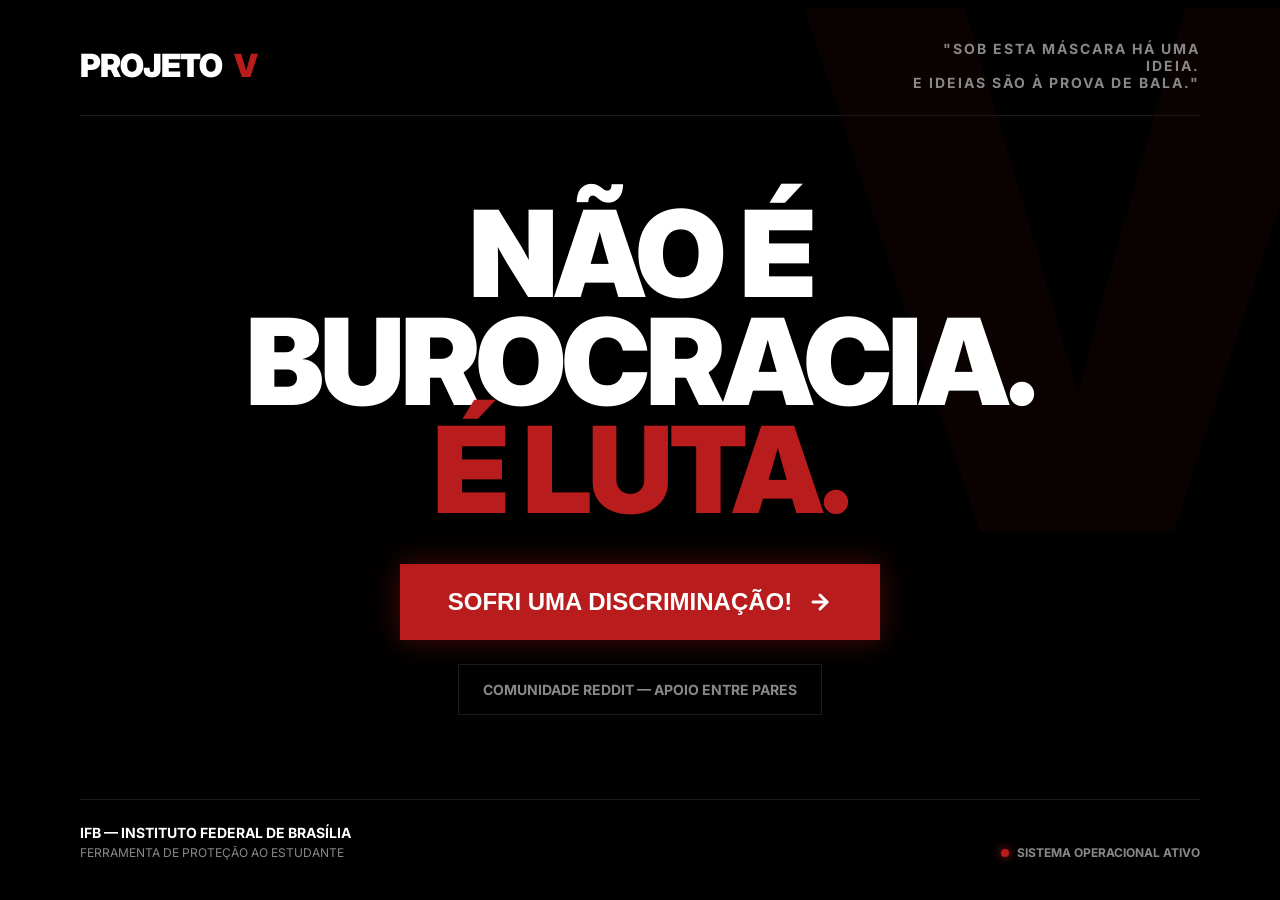
<file: projeto-v-ifb/index.html>
<!DOCTYPE html>
<html lang="pt-BR">
<head>
  <meta charset="UTF-8">
  <meta name="viewport" content="width=device-width, initial-scale=1.0, maximum-scale=1.0, user-scalable=no">
  <title>Projeto V</title>
  <style>
    @import url('https://fonts.googleapis.com/css2?family=Inter:wght@400;700;900&display=swap');
    
    :root {
      --bg: #000000;
      --card: #0a0a0a;
      --line: #1a1a1a;
      --accent: #b91c1c;
      --white: #ffffff;
      --gray: #888888;
    }
    
    body, html {
      margin: 0;
      padding: 0;
      min-height: 100vh;
      background-color: var(--bg);
      font-family: 'Inter', sans-serif;
      color: var(--white);
      -webkit-font-smoothing: antialiased;
    }
    
    .viewport {
      display: flex;
      flex-direction: column;
      min-height: 100vh;
      position: relative;
      overflow-x: hidden;
    }
    
    .v-mask-bg {
      position: fixed;
      top: -10vh;
      right: -5vw;
      font-size: 80vh;
      font-weight: 900;
      color: var(--accent);
      opacity: 0.05;
      line-height: 1;
      z-index: 0;
      pointer-events: none;
      user-select: none;
    }
    
    .content-wrap {
      position: relative;
      z-index: 10;
      display: flex;
      flex-direction: column;
      min-height: 100vh;
      padding: 24px;
      box-sizing: border-box;
      max-width: 1200px;
      margin: 0 auto;
      width: 100%;
    }
    
    .header {
      display: flex;
      justify-content: space-between;
      align-items: flex-start;
      border-bottom: 1px solid var(--line);
      padding-bottom: 24px;
      gap: 16px;
      flex-wrap: wrap;
    }
    
    .brand {
      font-weight: 900;
      font-size: 24px;
      letter-spacing: -1px;
      display: flex;
      align-items: center;
      gap: 4px;
    }
    
    .brand span {
      color: var(--accent);
    }
    
    .quote {
      font-size: 12px;
      text-transform: uppercase;
      letter-spacing: 1px;
      color: var(--gray);
      text-align: left;
      max-width: 300px;
      font-weight: 700;
    }
    
    @media (min-width: 640px) {
      .header { flex-wrap: nowrap; align-items: center; }
      .brand { font-size: 32px; gap: 12px; }
      .quote { font-size: 14px; text-align: right; letter-spacing: 2px; }
      .content-wrap { padding: 40px; }
    }
    
    .main-content {
      flex-grow: 1;
      display: flex;
      flex-direction: column;
      justify-content: center;
      align-items: center;
      text-align: center;
      padding: 40px 0;
    }
    
    .impact-title {
      font-size: 48px;
      font-weight: 900;
      line-height: 0.9;
      letter-spacing: -2px;
      margin: 0 0 40px 0;
      text-transform: uppercase;
    }
    
    @media (min-width: 640px) { .impact-title { font-size: 90px; letter-spacing: -4px; } }
    @media (min-width: 1024px) { .impact-title { font-size: 120px; } }
    
    .action-btn {
      background-color: var(--accent);
      color: var(--white);
      padding: 20px 32px;
      font-size: 18px;
      font-weight: 800;
      text-transform: uppercase;
      border: none;
      cursor: pointer;
      transition: transform 0.1s;
      box-shadow: 0 0 30px rgba(185, 28, 28, 0.4);
      display: flex;
      align-items: center;
      justify-content: center;
      gap: 16px;
      width: 100%;
      max-width: 500px;
    }
    
    .action-btn:active {
      transform: scale(0.96);
    }
    
    @media (min-width: 640px) { .action-btn { padding: 24px 48px; font-size: 24px; width: auto; max-width: none; } }
    
    .secondary-btn {
      background: transparent;
      border: 1px solid var(--line);
      color: var(--gray);
      padding: 16px 24px;
      font-size: 12px;
      font-weight: 700;
      text-transform: uppercase;
      margin-top: 24px;
      cursor: pointer;
      text-decoration: none;
      display: inline-block;
      transition: all 0.2s;
    }
    
    .secondary-btn:hover {
      background: var(--line);
      color: var(--white);
    }
    
    @media (min-width: 640px) { .secondary-btn { font-size: 14px; } }
    
    .flow-container {
      display: none;
      flex-direction: column;
      width: 100%;
      max-width: 700px;
      margin: 0 auto;
      text-align: left;
      animation: fadeIn 0.3s ease-out;
    }
    
    @keyframes fadeIn {
      from { opacity: 0; transform: translateY(10px); }
      to { opacity: 1; transform: translateY(0); }
    }
    
    .flow-active {
      display: flex;
    }
    
    .back-link {
      font-size: 12px;
      font-weight: 700;
      color: var(--gray);
      border: none;
      background: none;
      cursor: pointer;
      margin-bottom: 24px;
      display: inline-flex;
      align-items: center;
      gap: 8px;
      text-transform: uppercase;
      padding: 0;
      letter-spacing: 1px;
      transition: color 0.2s;
    }
    
    .back-link:hover {
      color: var(--white);
    }
    
    .flow-title {
      font-size: 32px;
      font-weight: 900;
      margin: 0 0 32px 0;
      text-transform: uppercase;
      line-height: 1;
    }
    
    @media (min-width: 640px) { .flow-title { font-size: 48px; } }
    
    .options-grid {
      display: flex;
      flex-direction: column;
      gap: 16px;
    }
    
    .flow-card {
      background: var(--card);
      border: 1px solid var(--line);
      padding: 24px;
      display: flex;
      justify-content: space-between;
      align-items: center;
      cursor: pointer;
      transition: all 0.2s;
      text-decoration: none;
      color: var(--white);
    }
    
    .flow-card:hover {
      background: var(--line);
      border-color: var(--accent);
    }
    
    .flow-card:hover svg {
      transform: translateX(8px);
    }
    
    .flow-card h3 {
      font-size: 24px;
      font-weight: 800;
      margin: 0;
      text-transform: uppercase;
    }
    
    @media (min-width: 640px) {
      .flow-card { padding: 32px; }
      .flow-card h3 { font-size: 32px; }
    }
    
    .flow-card .tag {
      font-size: 10px;
      background: rgba(255,255,255,0.1);
      padding: 4px 8px;
      border-radius: 4px;
      color: var(--gray);
      font-weight: 700;
      display: inline-block;
      margin-bottom: 8px;
      text-transform: uppercase;
    }
    
    .flow-card svg {
      transition: transform 0.2s;
    }
    
    .footer-info {
      display: flex;
      justify-content: space-between;
      align-items: flex-end;
      padding-top: 24px;
      border-top: 1px solid var(--line);
      margin-top: auto;
      flex-wrap: wrap;
      gap: 16px;
    }
    
    .footer-info .org-details {
      font-weight: 700;
      font-size: 14px;
      margin-bottom: 4px;
      text-transform: uppercase;
    }
    
    .footer-info .org-sub {
      font-size: 12px;
      color: var(--gray);
      text-transform: uppercase;
    }
    
    .location-tag {
      font-size: 12px;
      font-weight: 700;
      color: var(--gray);
      display: flex;
      align-items: center;
      gap: 8px;
      text-transform: uppercase;
    }
    
    .location-tag .dot {
      width: 8px;
      height: 8px;
      background: var(--accent);
      border-radius: 50%;
      box-shadow: 0 0 10px var(--accent);
      animation: pulse 2s infinite;
    }
    
    @keyframes pulse {
      0% { opacity: 0.5; }
      50% { opacity: 1; }
      100% { opacity: 0.5; }
    }
    
    .hidden {
      display: none !important;
    }
  </style>
</head>
<body>

  <div class="viewport">
    <div class="v-mask-bg">V</div>
    <div class="content-wrap">
      
      <div class="header">
        <div class="brand">PROJETO<span>V</span></div>
        <div class="quote">"Sob esta máscara há uma ideia.<br>E ideias são à prova de bala."</div>
      </div>
      
      <div id="screen-home" class="main-content">
        <h1 class="impact-title">NÃO É<br>BUROCRACIA.<br><span style="color:var(--accent)">É LUTA.</span></h1>
        
        <button onclick="navigate('screen-flow')" class="action-btn">
          SOFRI UMA DISCRIMINAÇÃO! 
          <svg width="24" height="24" viewBox="0 0 24 24" fill="none" stroke="currentColor" stroke-width="3" stroke-linecap="round" stroke-linejoin="round"><line x1="5" y1="12" x2="19" y2="12"></line><polyline points="12 5 19 12 12 19"></polyline></svg>
        </button>
        
        <a href="https://www.reddit.com/r/brasil" target="_blank" class="secondary-btn">COMUNIDADE REDDIT — APOIO ENTRE PARES</a>
      </div>
      
      <div id="screen-flow" class="main-content hidden">
        <div class="flow-container flow-active">
          
          <button onclick="navigate('screen-home')" class="back-link">
            <svg width="16" height="16" viewBox="0 0 24 24" fill="none" stroke="currentColor" stroke-width="3"><line x1="19" y1="12" x2="5" y2="12"></line><polyline points="12 19 5 12 12 5"></polyline></svg>
            VOLTAR PARA O INÍCIO
          </button>
          
          <h2 class="flow-title">QUAL O TIPO DE<br><span style="color:var(--accent)">ENFRENTAMENTO?</span></h2>
          
          <div class="options-grid">
            <!-- Substitua os HREFs com os links dos seus Google Forms -->
            <a href="https://docs.google.com/forms/d/e/1FAIpQLSd7WvHlWP5ILGqYaZXUc3HwtMSWD_ZQWyqFf_F6etvYC0o79A/viewform?usp=publish-editor" target="_top" class="flow-card">
              <div>
                <div class="tag">DENÚNCIA</div>
                <h3>RACISMO</h3>
              </div>
              <svg width="32" height="32" viewBox="0 0 24 24" fill="none" stroke="var(--accent)" stroke-width="3"><path d="M5 12h14M12 5l7 7-7 7"/></svg>
            </a>
            
            <a href="https://docs.google.com/forms/d/e/1FAIpQLSd7WvHlWP5ILGqYaZXUc3HwtMSWD_ZQWyqFf_F6etvYC0o79A/viewform?usp=publish-editor" target="_top" class="flow-card">
              <div>
                <div class="tag">DENÚNCIA</div>
                <h3>CAPACITISMO</h3>
              </div>
              <svg width="32" height="32" viewBox="0 0 24 24" fill="none" stroke="var(--accent)" stroke-width="3"><path d="M5 12h14M12 5l7 7-7 7"/></svg>
            </a>
            
            <a href="https://docs.google.com/forms/d/e/1FAIpQLSd7WvHlWP5ILGqYaZXUc3HwtMSWD_ZQWyqFf_F6etvYC0o79A/viewform?usp=publish-editor" target="_top" class="flow-card">
              <div>
                <div class="tag">DENÚNCIA</div>
                <h3>LGBTFOBIA</h3>
              </div>
              <svg width="32" height="32" viewBox="0 0 24 24" fill="none" stroke="var(--accent)" stroke-width="3"><path d="M5 12h14M12 5l7 7-7 7"/></svg>
            </a>
          </div>
          
        </div>
      </div>
      
      <div class="footer-info">
        <div>
          <div class="org-details">IFB — INSTITUTO FEDERAL DE BRASÍLIA</div>
          <div class="org-sub">Ferramenta de Proteção ao Estudante</div>
        </div>
        <div class="location-tag">
          <div class="dot"></div> SISTEMA OPERACIONAL ATIVO
        </div>
      </div>
      
    </div>
  </div>
  
  <script>
    function navigate(targetId) {
      document.getElementById('screen-home').classList.add('hidden');
      document.getElementById('screen-flow').classList.add('hidden');
      document.getElementById(targetId).classList.remove('hidden');
    }
  </script>
</body>
</html>
</file>
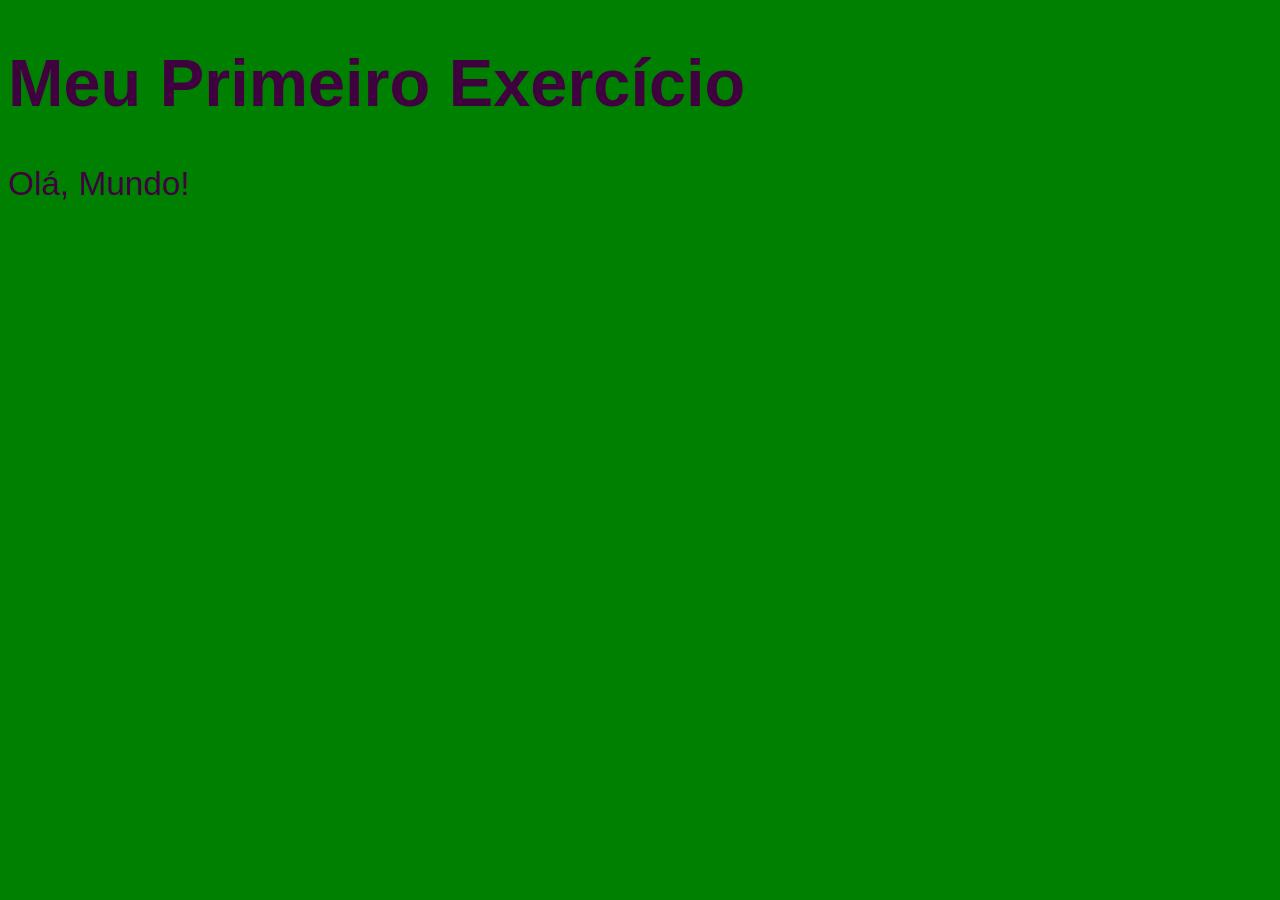
<file: cursos_em_video/curso_em_video_js/ex001.html>
<!DOCTYPE html>
<html lang="pt-br">
<head>
    <meta charset="UTF-8">
    <meta name="viewport" content="width=device-width, initial-scale=1.0">
    <title>Meu Primeiro Exercício_Aula4</title>
    <style>
        body{
            background-color: green;
            color: rgb(63, 2, 63);
            font: normal 25pt Arial;
        }
    </style>
</head>
<body>
    <h1>Meu Primeiro Exercício</h1>
    <p>Olá, Mundo!</p>
    <script>
        window.alert('Minha primeira mensagem de alerta');
        confirm('Está gostando do curso?');
        prompt('Qual é o seu nome?');
    </script>
</body>
</html>
</file>
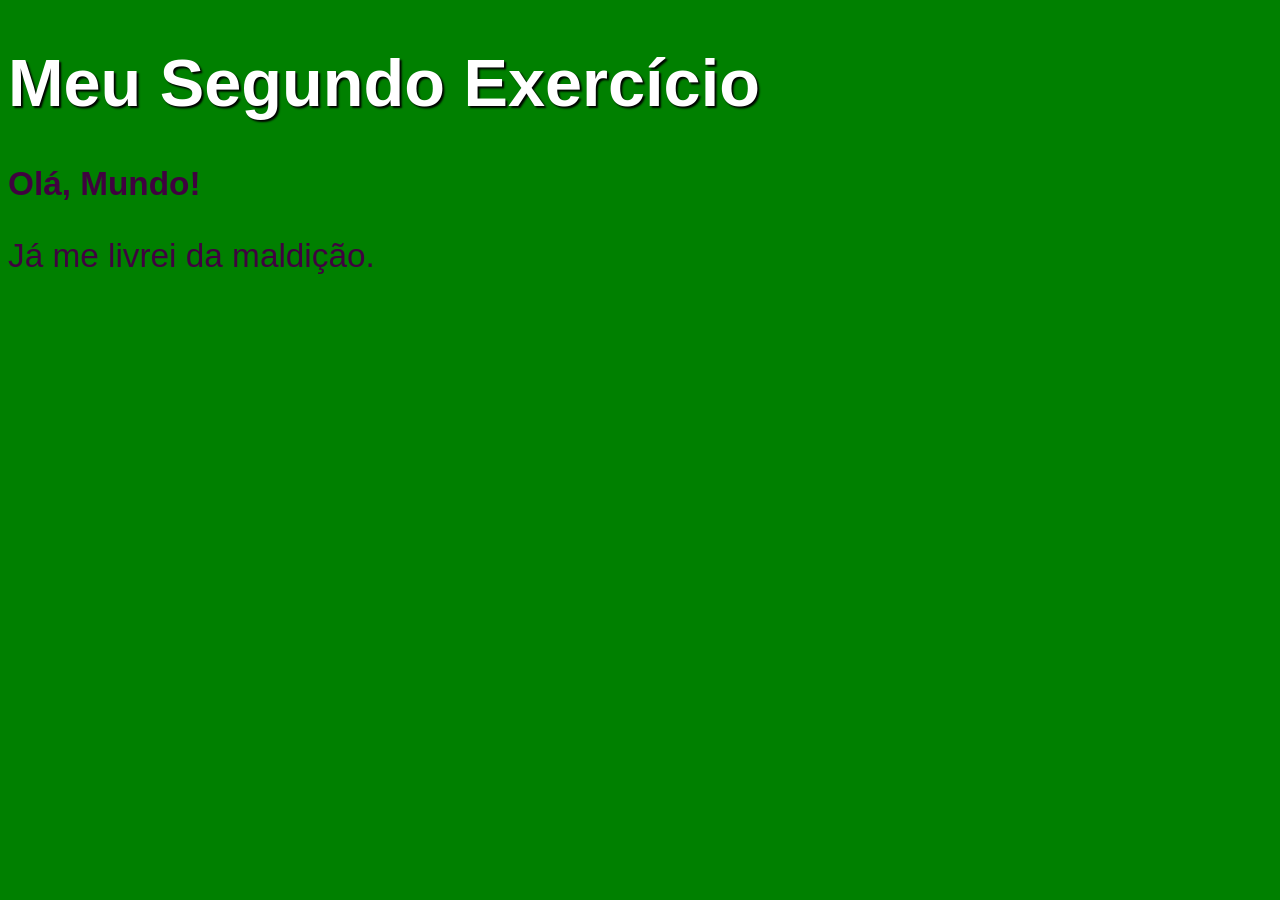
<file: cursos_em_video/curso_em_video_js/ex002.html>
<!DOCTYPE html>
<html lang="pt-br">
<head>
    <meta charset="UTF-8">
    <meta name="viewport" content="width=device-width, initial-scale=1.0">
    <title>Meu Segundo Exercício: Aula 4</title>
    <style>
        body{
            background-color: green;
            color: rgb(63, 2, 63);
            font: normal 25pt Arial;
        }
        h1{
            color: rgb(255, 255, 255);
            text-shadow: 2px 2px 2px rgb(0, 0, 0);
        }
    </style>
</head>
<body>
    <h1>Meu Segundo Exercício</h1>
    <p><b>Olá, Mundo!</b></p>
    <p> Já me livrei da maldição.</p>
    <script>
        window.alert('Minha primeira mensagem de alerta');
        window.confirm('Está gostando do curso?');
        window.prompt('Qual é o seu nome?');
    </script>
</body>
</html>
</file>
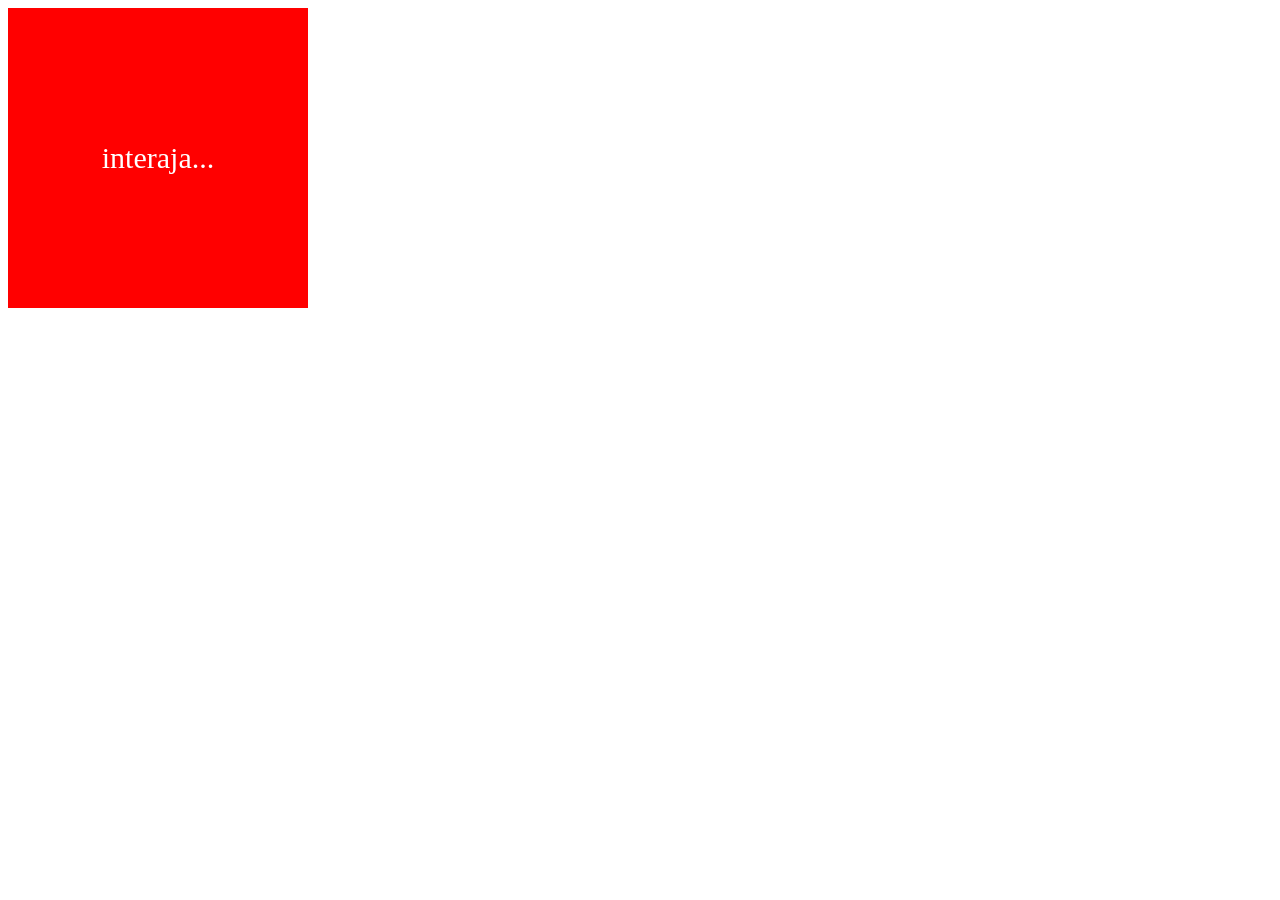
<file: cursos_em_video/curso_em_video_js/aula10/ex006.html>
<!DOCTYPE html>
<html lang="pt-BR">
<head>
    <meta charset="UTF-8">
    <meta name="viewport" content="width=device-width, initial-scale=1.0">
    <title>Document</title>
    <style>
        #area {
            width: 300px;
            height: 300px;
            background-color: #f00;
            color: #fff;
            text-align: center;
            line-height: 300px;
            font-size: 30px;
            transition: all 1s;
        }
    </style>
</head>
<body>
    <div id="area" onclick="clicar()" onmouseenter="entrar()" onmouseout="sair()">
        interaja...
    </div>
    <script>
        var a = window.document.getElementById('area');
            a.addEventListener('click', clicar);
            a.addEventListener('mouseenter', entrar);
            a.addEventListener('mouseout', sair);

        function clicar() {          
            a.innerText = 'Clicou!';
            a.style.background = "pink";
        }
        function entrar() {
            a.innerText = 'Entrou!';
            a.style.background = "blue";
        }
        function sair() {
            a.innerText = 'Saiu!';
            a.style.background = "red"; 
        }
    </script>
</body>
</html>
</file>
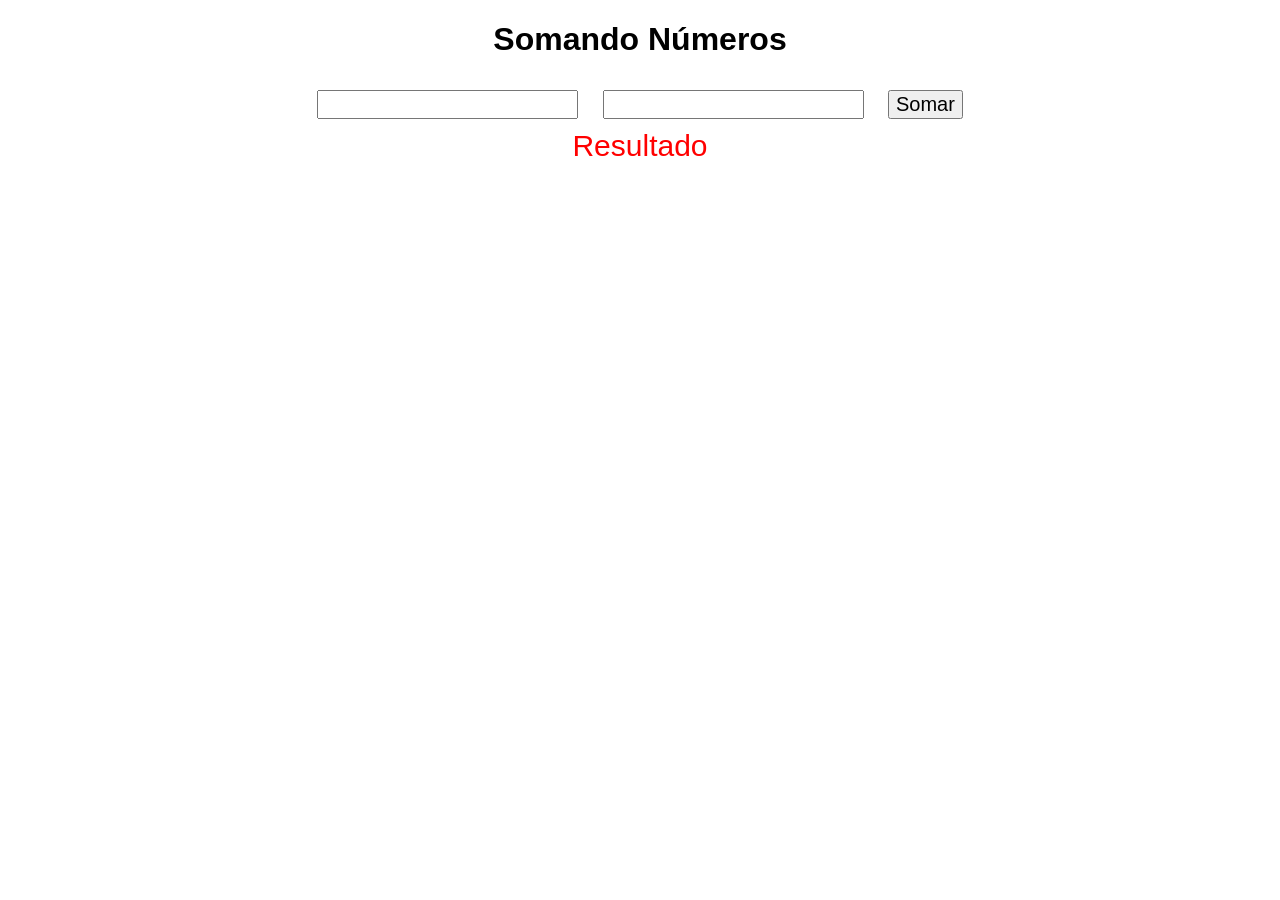
<file: cursos_em_video/curso_em_video_js/aula10/ex007.html>
<!DOCTYPE html>
<html lang="pt-BR">
<head>
    <meta charset="UTF-8">
    <meta name="viewport" content="width=device-width, initial-scale=1.0">
    <title>Somando Números</title>
    <style>
        body {
            font-family: Arial, Helvetica, sans-serif;
            text-align: center;
        }
        input {
            font-size: 20px;
            margin: 10px;
        }
        #res {
            font-size: 30px;
            color: red;
        }
    </style>
</head>
<body>
    <h1>Somando Números</h1>
    <input type="number" name="txtn1" id="txtn1">
    <input type="number" name="txtn2" id="txtn2">
    <input type="button" value="Somar" onclick="somar()">
    <div id="res">Resultado</div>
    
    <script>
        function somar(){
            var tn1 = window.document.getElementById('txtn1');
            var tn2 = window.document.querySelector('input#txtn2');
            var res = window.document.getElementById('res');
            var n1 = Number(tn1.value);
            var n2 = Number(tn2.value);
            var s = n1 + n2;
            res.innerHTML = `<strong>Resultado: ${s}</strong>`;
        }
    </script>
</body>
</html>
</file>
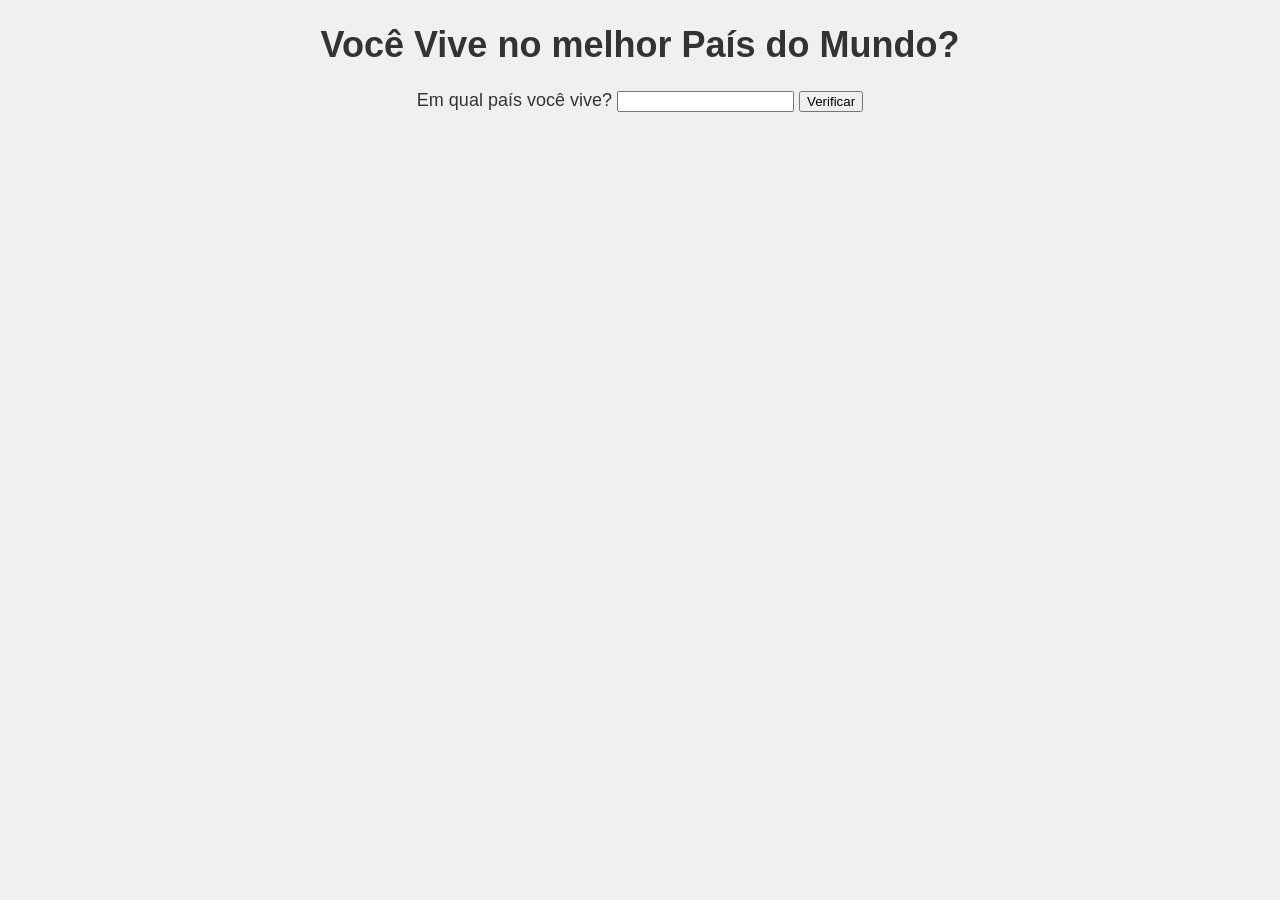
<file: cursos_em_video/curso_em_video_js/aula11/ex009_1.html>
<!DOCTYPE html>
<html lang="en">
<head>
    <meta charset="UTF-8">
    <meta name="viewport" content="width=device-width, initial-scale=1.0">
    <title>Você Vive no melhor País do Mundo?</title>
    <style>
        body {
            font-family: Arial, sans-serif;
            text-align: center;
        }
        button {
            background-color: #4CAF50;
            border: none;
            color: white;
            padding: 15px 32px;
            text-align: center;
            text-decoration: none;
            display: inline-block;
            font-size: 16px;
            margin: 4px 2px;
            cursor: pointer;
        }
        body {
            background-color: #f0f0f0;
            color: #333;
            font-size: 18px;
        }
    </style>
</head>
<body>
    <h1>Você Vive no melhor País do Mundo?</h1>
    Em qual país você vive? <input type="text" name="txtpais" id="txtpais">
    <input type="button" value="Verificar" onclick="verificar()">
    <div id= "res"> 
    </div>
    <script>
        const verificar = () => {
            var pais = window.document.querySelector('input#txtpais')
            var res = window.document.querySelector('div#res')
            if (pais.value.toLowerCase() == 'brasil') {
                res.innerHTML = `<p>Você vive no <strong>${pais.value}</strong>, o melhor país do mundo!</p>`
            } else {
                res.innerHTML = `<p>Você vive no <strong>${pais.value}</strong>, mas não é o melhor país do mundo.</p>`
            }
            
        }
    </script>
</body>
</html>
</file>
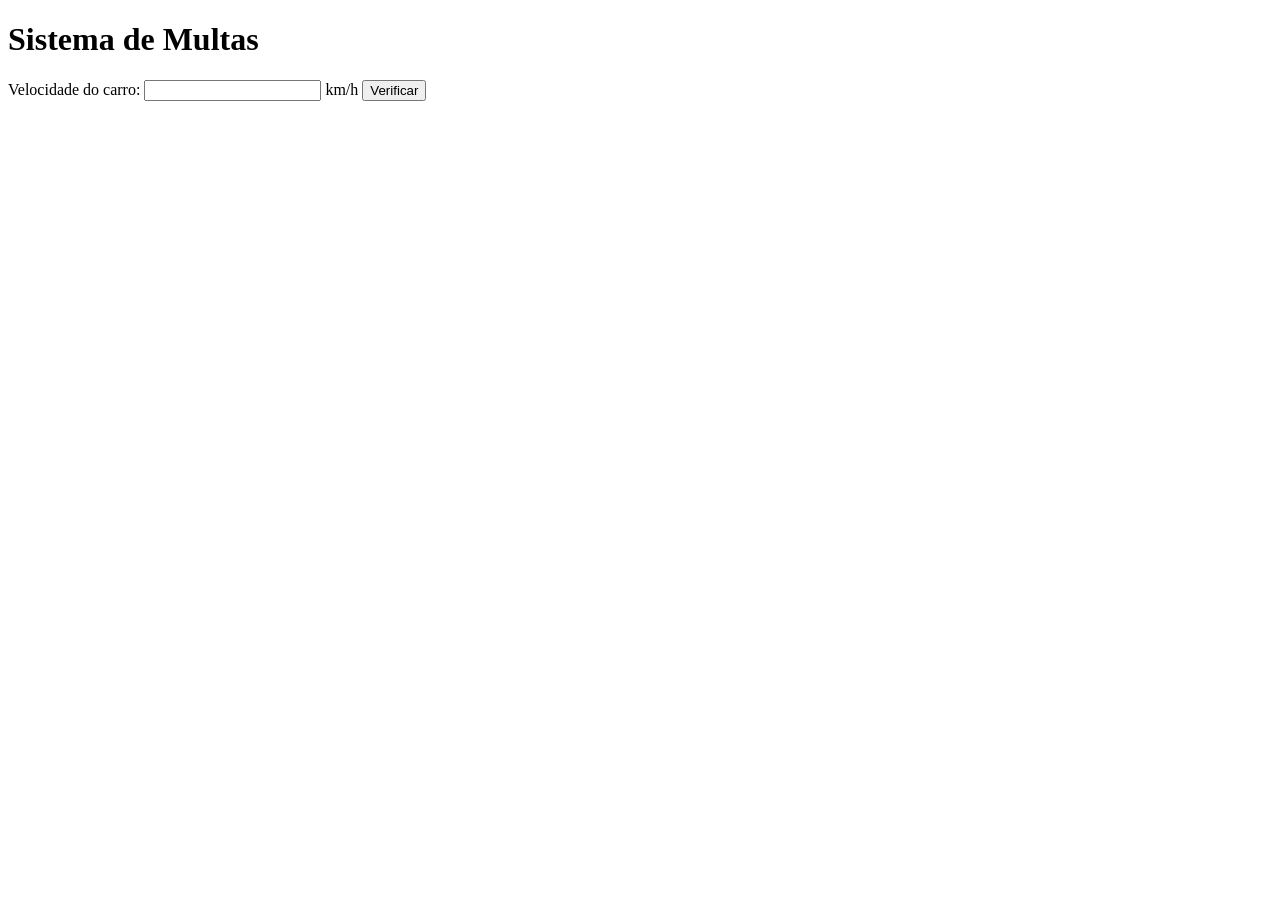
<file: cursos_em_video/curso_em_video_js/aula11/ex010.html>
<!DOCTYPE html>
<html lang="en">
<head>
    <meta charset="UTF-8">
    <meta name="viewport" content="width=device-width, initial-scale=1.0">
    <title>Detran</title>
</head>
<body>
    <h1>Sistema de Multas</h1>
    Velocidade do carro: <input type="number" name="txtvel" id="txtvel"> km/h
    <input type="button" value="Verificar" onclick="calcular()">
    <div id= "res">
    
    </div>

    <script>
        function calcular() {
            var txtv = window.document.querySelector('input#txtvel')
            var res = window.document.querySelector('div#res')
            var vel = Number(txtv.value)
            res.innerHTML = `<p>Sua velocidade foi de <strong>${vel} km/h</strong></p>`
            if (vel > 60) {
                var multa = (vel - 60) * 7
                res.innerHTML += `<p>Você foi multado! O valor da multa é de <strong>R$ ${multa.toFixed(2)}</strong></p>`
            } else  {
                res.innerHTML += `<p>Você está dentro do limite de velocidade. <strong>Parabéns!</strong></p>`
            }
        }
    </script>   
</body>
</html>
</file>
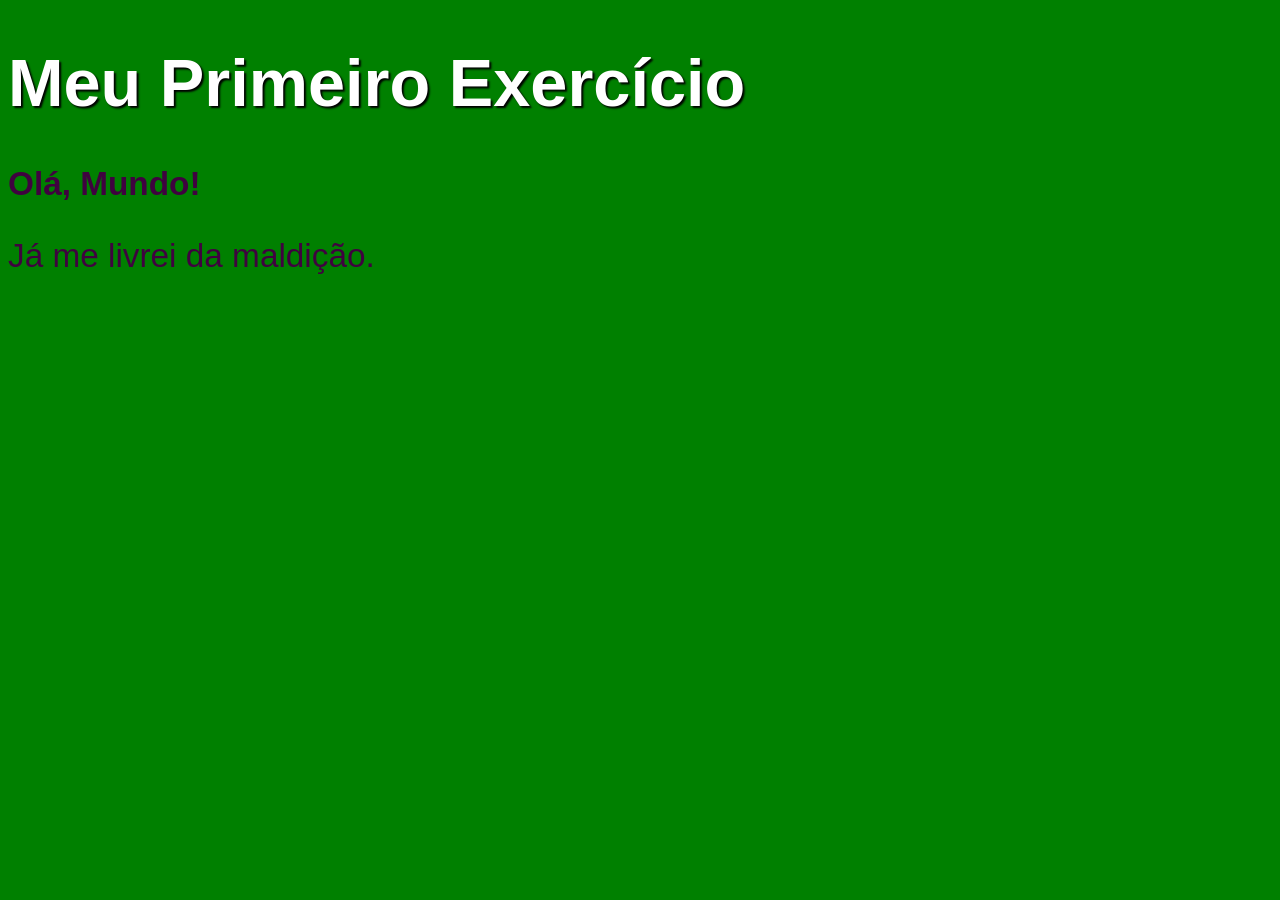
<file: cursos_em_video/curso_em_video_js/aula4/ex001.html>
<!DOCTYPE html>
<html lang="pt-br">
<head>
    <meta charset="UTF-8">
    <meta name="viewport" content="width=device-width, initial-scale=1.0">
    <title>Meu Primeiro Exercício: Aula 4</title>
    <style>
        body{
            background-color: green;
            color: rgb(63, 2, 63);
            font: normal 25pt Arial;
        }
        h1{
            color: rgb(255, 255, 255);
            text-shadow: 2px 2px 2px rgb(0, 0, 0);
        }
    </style>
</head>
<body>
    <h1>Meu Primeiro Exercício</h1>
    <p><b>Olá, Mundo!</b></p>
    <p> Já me livrei da maldição.</p>
    <script>
        window.alert('Minha primeira mensagem de alerta');
        window.confirm('Está gostando do curso?');
        window.prompt('Qual é o seu nome?');
    </script>
</body>
</html>
</file>
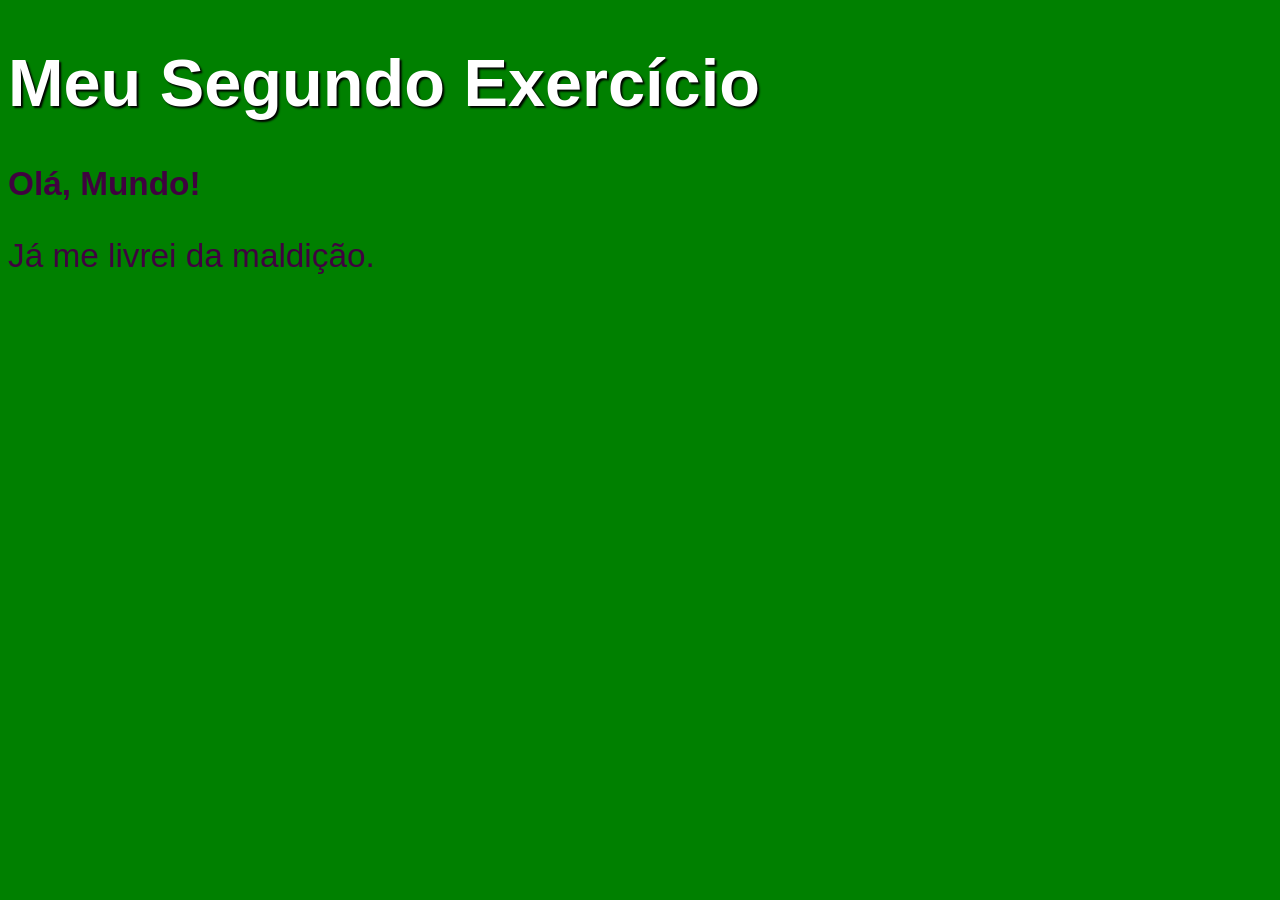
<file: cursos_em_video/curso_em_video_js/aula6/ex002.html>
<!DOCTYPE html>
<html lang="pt-br">
<head>
    <meta charset="UTF-8">
    <meta name="viewport" content="width=device-width, initial-scale=1.0">
    <title>Meu Segundo Exercício: Aula 6</title>
    <style>
        body{
            background-color: green;
            color: rgb(63, 2, 63);
            font: normal 25pt Arial;
        }
        h1{
            color: rgb(255, 255, 255);
            text-shadow: 2px 2px 2px rgb(0, 0, 0);
        }
    </style>
</head>
<body>
    <h1>Meu Segundo Exercício</h1>
    <p><b>Olá, Mundo!</b></p>  <!-- Comentário -->
    <p> Já me livrei da maldição.</p>
    <script>
        var nome = window.prompt('Qual é o seu nome?');
        window.alert(`Olá ${nome}, seja bem-vindo!`);
    </script>
</body>
</html>
</file>
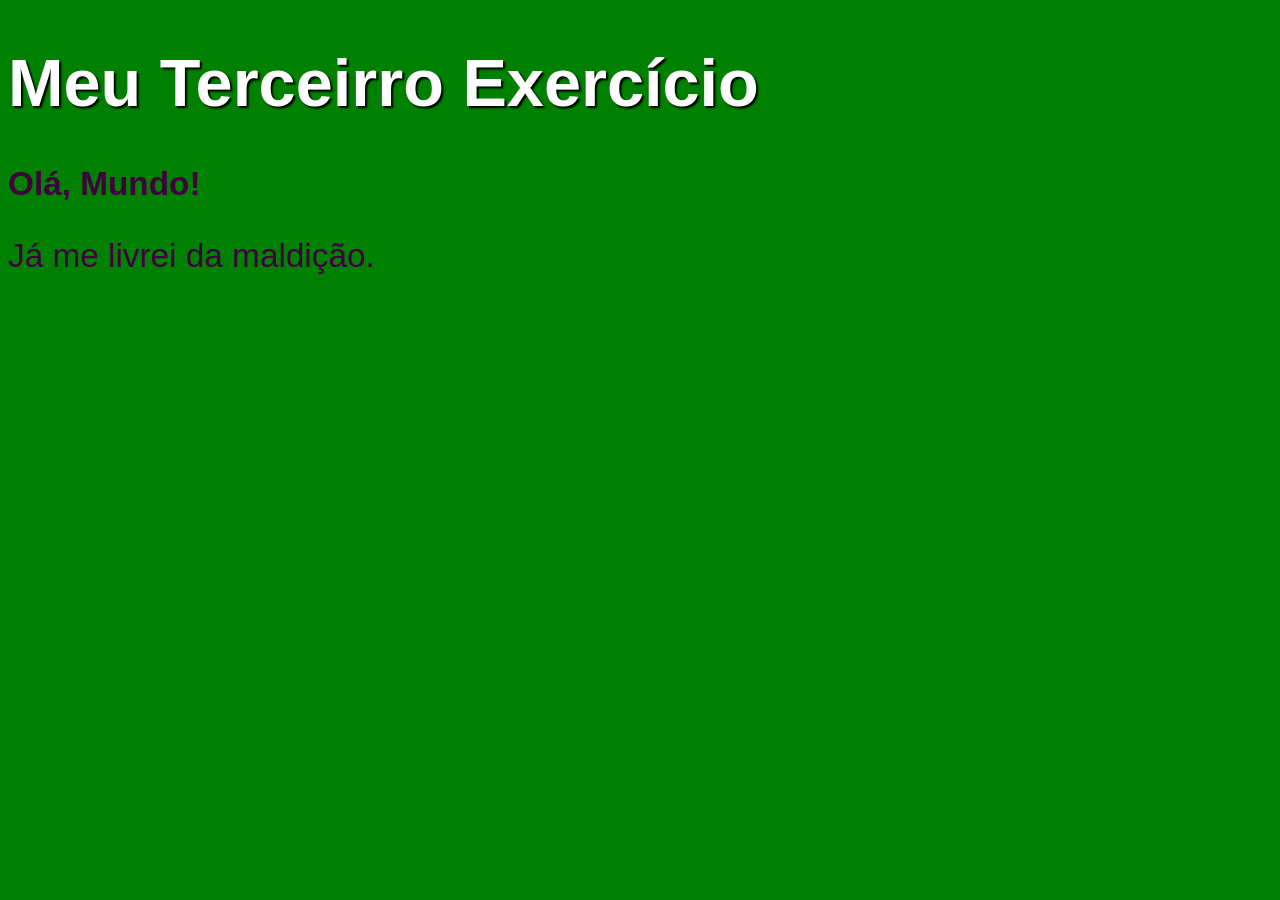
<file: cursos_em_video/curso_em_video_js/aula6/ex003.html>
<!DOCTYPE html>
<html lang="pt-br">
<head>
    <meta charset="UTF-8">
    <meta name="viewport" content="width=device-width, initial-scale=1.0">
    <title>Meu Terceirro Exercício </title>
    <style>
        body{
            background-color: green;
            color: rgb(63, 2, 63);
            font: normal 25pt Arial;
        }
        h1{
            color: rgb(255, 255, 255);
            text-shadow: 2px 2px 2px rgb(0, 0, 0);
        }
    </style>
</head>
<body>
    <h1>Meu Terceirro Exercício</h1>
    <p><b>Olá, Mundo!</b></p>  <!-- Comentário -->
    <p> Já me livrei da maldição.</p>
    <script>
       var n1 = Number(window.prompt('Digite um número:'));
       var n2 = Number(window.prompt('Digite outro número:'));
       var s = n1 + n2;
       window.alert(`A soma de ${n1} e ${n2} é igual a ${String(s)}`);
    </script>
</body>
</html>
</file>
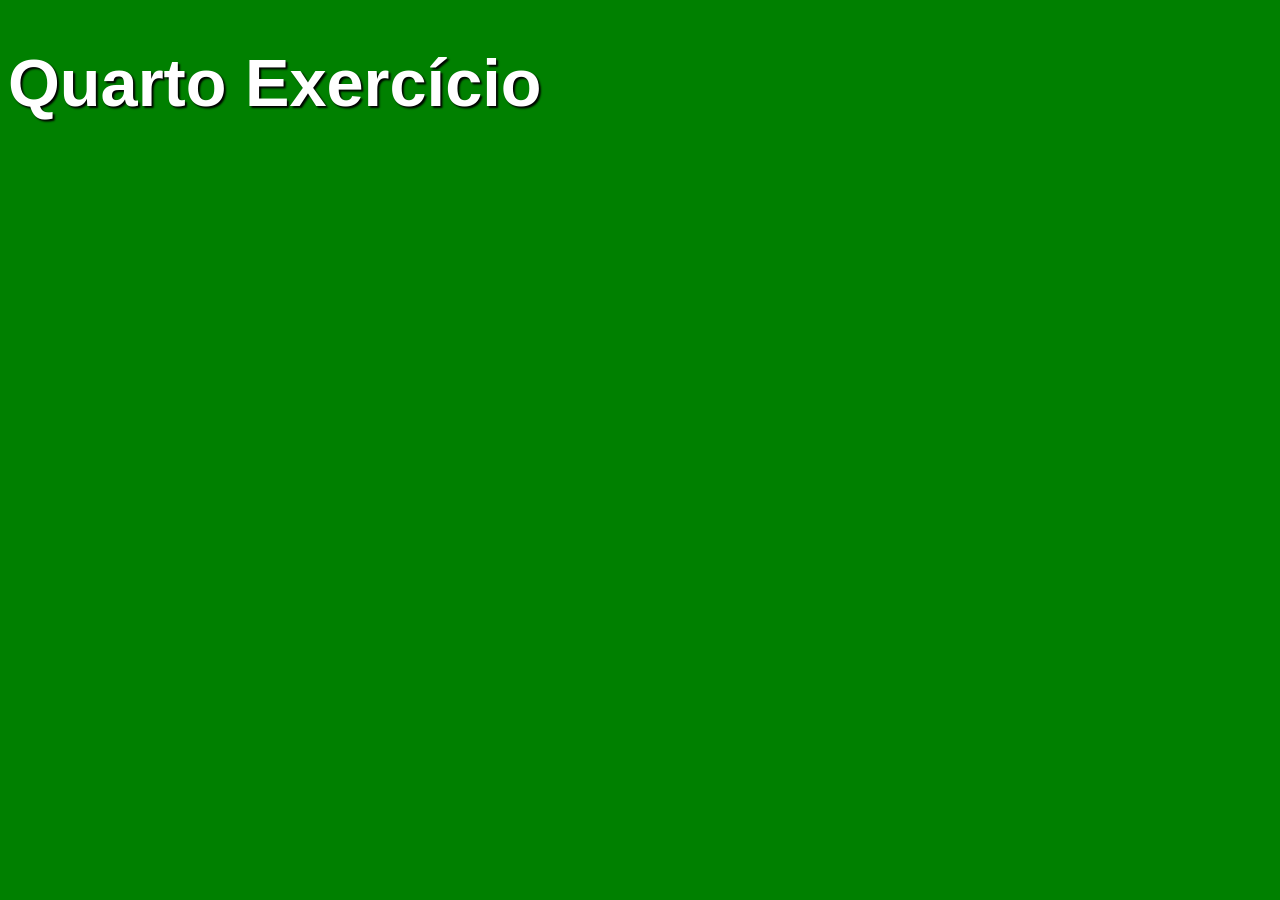
<file: cursos_em_video/curso_em_video_js/aula6/ex004.html>
<!DOCTYPE html>
<html lang="en">
<head>
    <meta charset="UTF-8">
    <meta name="viewport" content="width=device-width, initial-scale=1.0">
    <title>Meu Quarto Exercício</title>
    <style>
        body{
            background-color: green;
            color: rgb(63, 2, 63);
            font: normal 25pt Arial;
        }
        h1{
            color: rgb(255, 255, 255);
            text-shadow: 2px 2px 2px rgb(0, 0, 0);
        }
    </style>
</head>
<body>
    <h1>Quarto Exercício</h1>
    <script>
        var nome = window.prompt('Qual é o seu nome?');
        document.write(`Seu nome tem ${nome.length} letras.`);
        document.write(`Seu nome em maiúsculas é ${nome.toUpperCase()}.`);
        document.write(`Seu nome em minúsculas é ${nome.toLowerCase()}.`);
    </script>
</body>
</html>
</file>
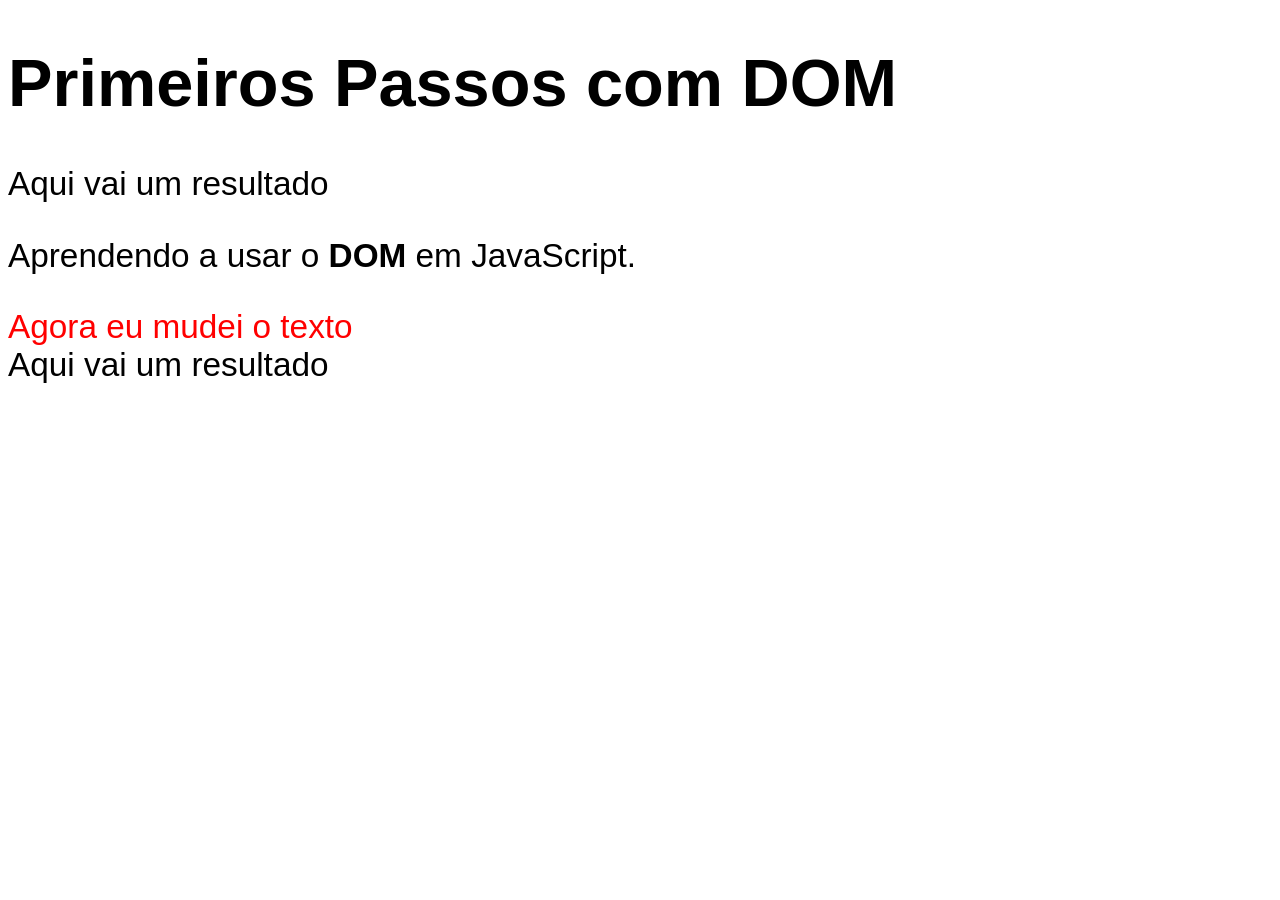
<file: cursos_em_video/curso_em_video_js/Aula9/ex005.html>
<!DOCTYPE html>
<html lang="en">
<head>
    <meta charset="UTF-8">
    <meta name="viewport" content="width=device-width, initial-scale=1.0">
    <title>Primeiros Passos com DOM</title>
    <style>
        body{
            background-color: white;
            color: black;
            font: normal 25pt Arial;
        }
    </style>
</head>
<body>
    <h1>Primeiros Passos com DOM</h1>
    <p>Aqui vai um resultado</p>
    <p>Aprendendo a usar o <strong>DOM</strong> em JavaScript.</p>
    <div id="msg">Clique em mim</div>
    <script>
        var p1 = window.document.getElementsByTagName('p')[0]
        window.document.write(p1.innerText)
        var d = window.document.getElementById('msg')
        d.style.color = 'red'
        d.innerText = 'Agora eu mudei o texto'
    </script>
</body>
</html>
</file>
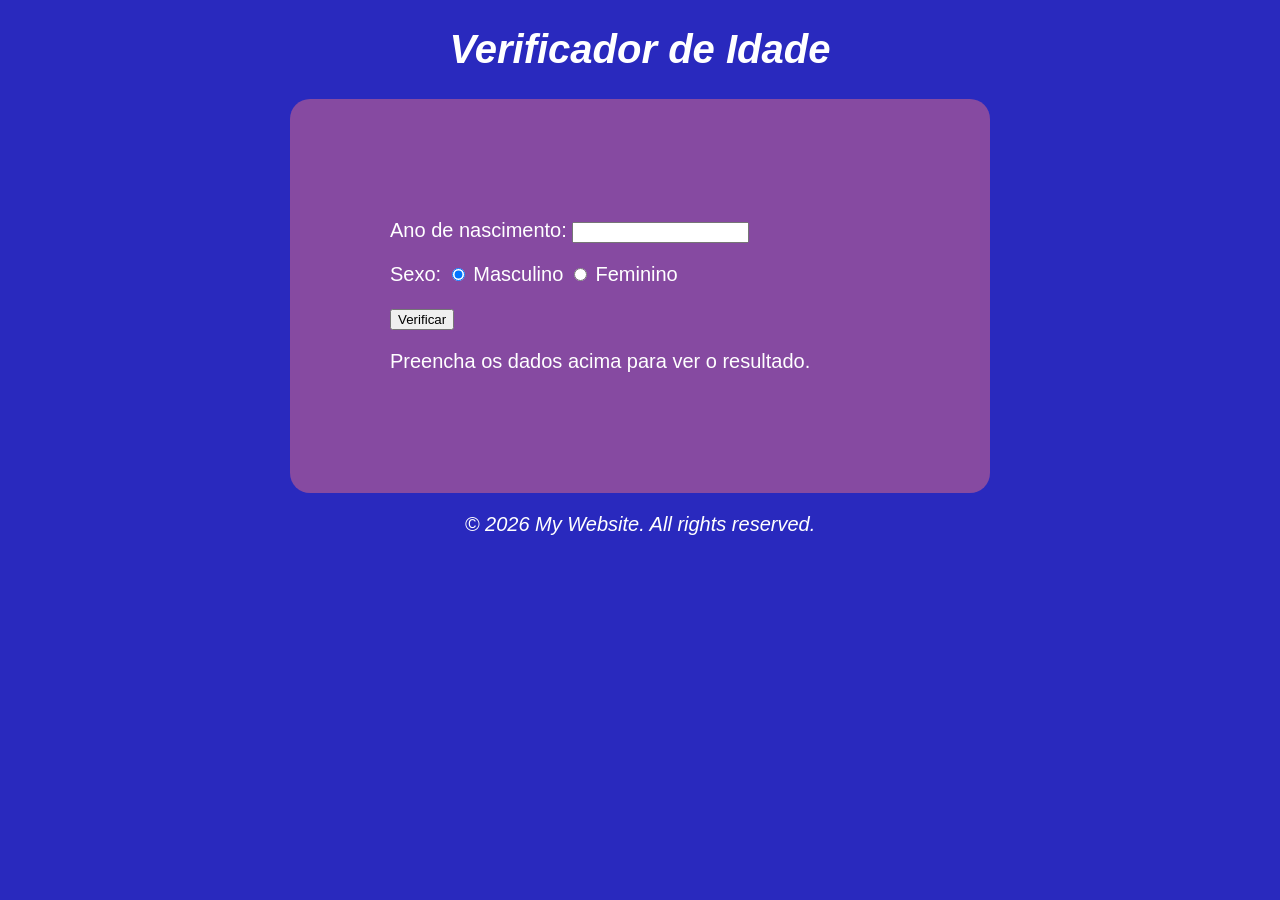
<file: cursos_em_video/curso_em_video_js/exercíciosJS/relogioIdade/relogioIdade.html>
<!DOCTYPE html>
<html lang="en">
<head>
    <meta charset="UTF-8">
    <meta name="viewport" content="width=device-width, initial-scale=1.0">
    <title>Document</title>
    <link rel="stylesheet" href="styleRelIdade.css">
</head>
<body>
    <header>
        <h1>Verificador de Idade</h1>
    </header>
    <section>
        <div>
            <p>Ano de nascimento:
                <input type="number" name="txtano" id="txtano" min="0">
            </p>
            <p>
                Sexo:
                <input type="radio" name="radsex" id="masc" checked>
                <label for="masc">Masculino</label>
                <input type="radio" name="radsex" id="fem">
                <label for="fem">Feminino</label>
            </p>
            <p>
                <input type="button" value="Verificar" onclick="verificar()">
            </p>
        </div>
        <div id="res">
            <p>Preencha os dados acima para ver o resultado.</p>
        </div>
    </section>
    <footer>
        <p>&copy; 2026 My Website. All rights reserved.</p>
    </footer>
    <script src="scriptRelIdade.js"></script>
</body>
</html>
</file>
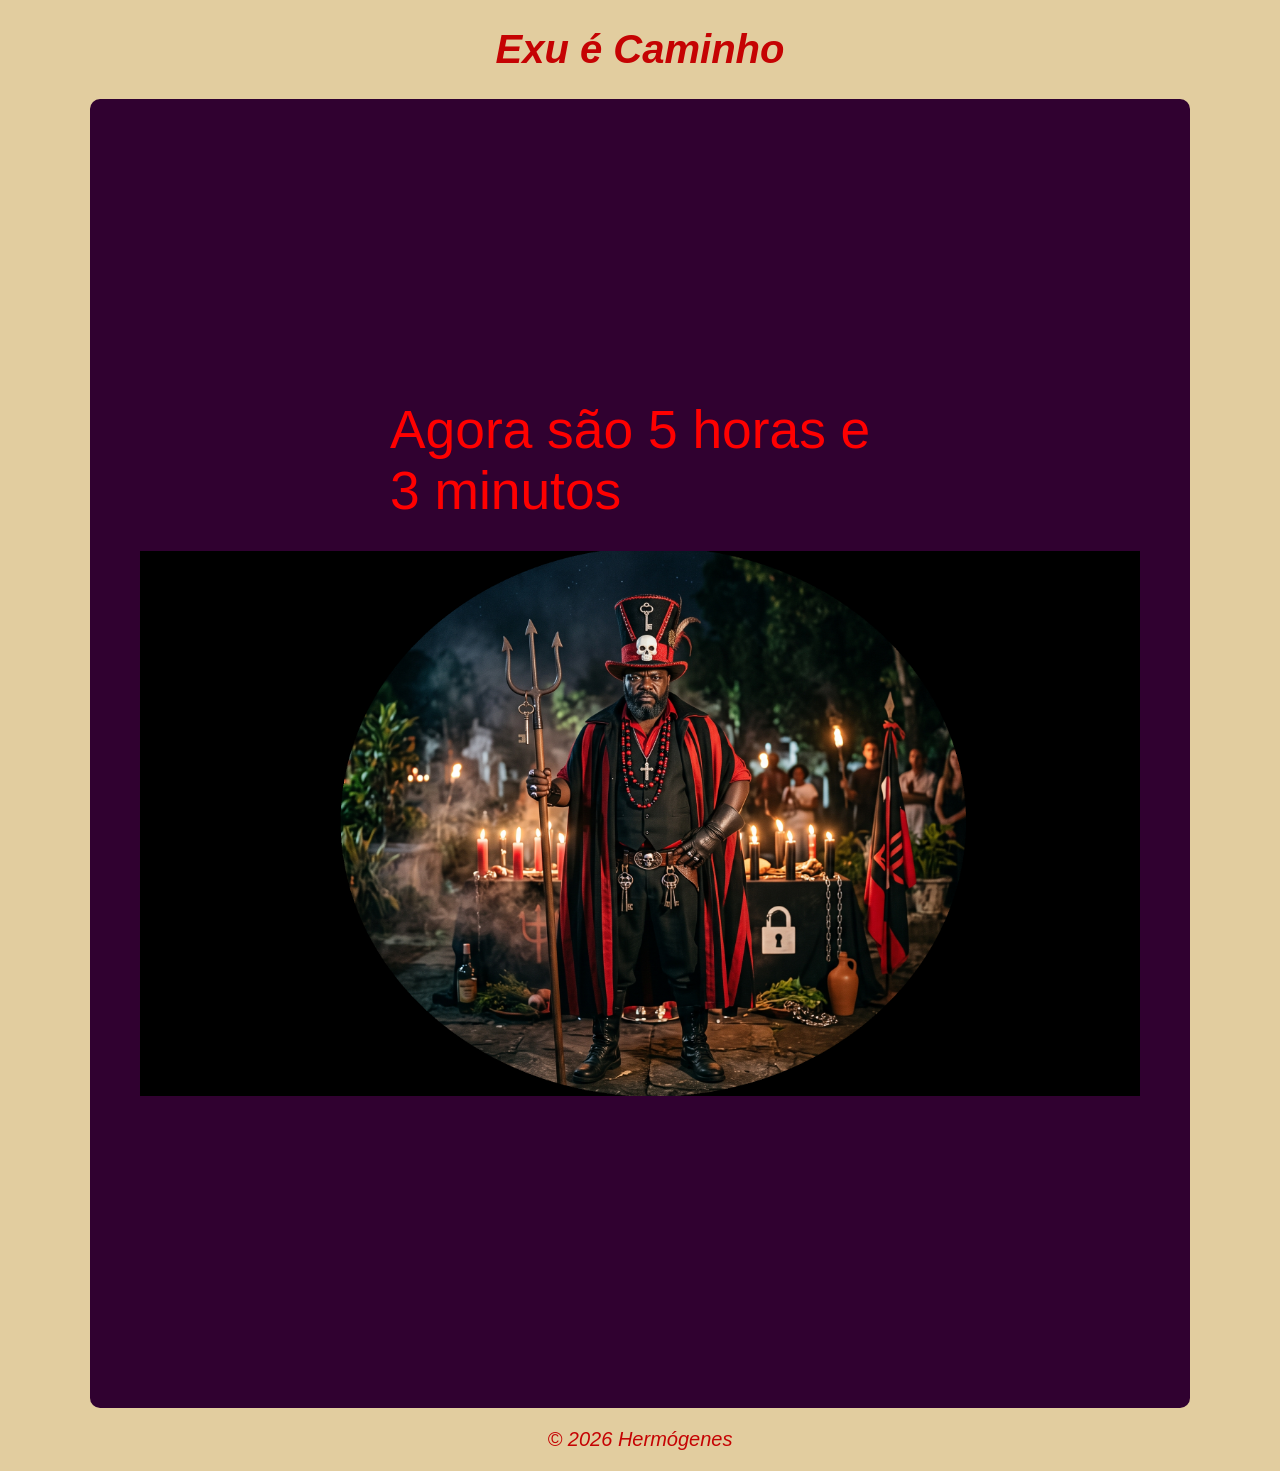
<file: cursos_em_video/curso_em_video_js/exercíciosJS/seuExu/exercicioJS_pt1.html>
<!DOCTYPE html>
<html lang="en">
<head>
    <meta charset="UTF-8">
    <meta name="viewport" content="width=device-width, initial-scale=1.0">
    <title>Seu Exu</title>
    <link rel="stylesheet" href="style.css">
</head>
<body onload="carregar()">
    <header>
        <h1>Exu é Caminho</h1>
    </header>
    <section>
        <div id="msg">
            Relógio do Exu
        </div>

        <div id ="foto">
            <img src="imagens/joaoCaveira.png" alt="Imagem de Exu" id="exuImage" width="1000">
        </div>
    </section>
    <footer>
        <p>&copy; 2026 Hermógenes</p>
    </footer>
    <script src="script.js"></script>
</body>
</html>
</file>
<file: cursos_em_video/curso_em_video_js/exercíciosJS/relogioIdade/styleRelIdade.css>
body{
    background: rgb(41, 41, 190);
    color: white;
    font: normal 15pt Arial;
}

header{
    color: white;
    text-align: center;
    font-style: italic;
    font-weight: bold;

}

section{
    background: rgb(134, 74, 161);
    border-radius: 20px;
    margin: auto;
    padding: 100px;
    width: 500px;

}

footer{
    color: white;
    text-align: center;
    font-style: italic;
}

img{
    width: 300px;
    height: 300px;
    border-radius: 50%;
    border: 5px solid rgb(197, 3, 3);
    margin: auto;
}
</file>
<file: cursos_em_video/curso_em_video_js/exercíciosJS/seuExu/style.css>
body{
    background: black;
    color: red;
    font: normal 15pt Arial;
}

header{
    color: rgb(197, 3, 3);
    text-align: center;
    font-style: italic;

    
}

section{
    background: rgb(48, 1, 48);
    border-radius: 10px;
    padding: 300px;
    width: 500px;
    margin: auto;
    display: flex;
    flex-direction: column;
    align-items: center;
    gap: 30px;
    font-size: 40pt;
}
footer{
    color: rgb(197, 3, 3);
    text-align: center;
    font-style: italic;
    
}
</file>
